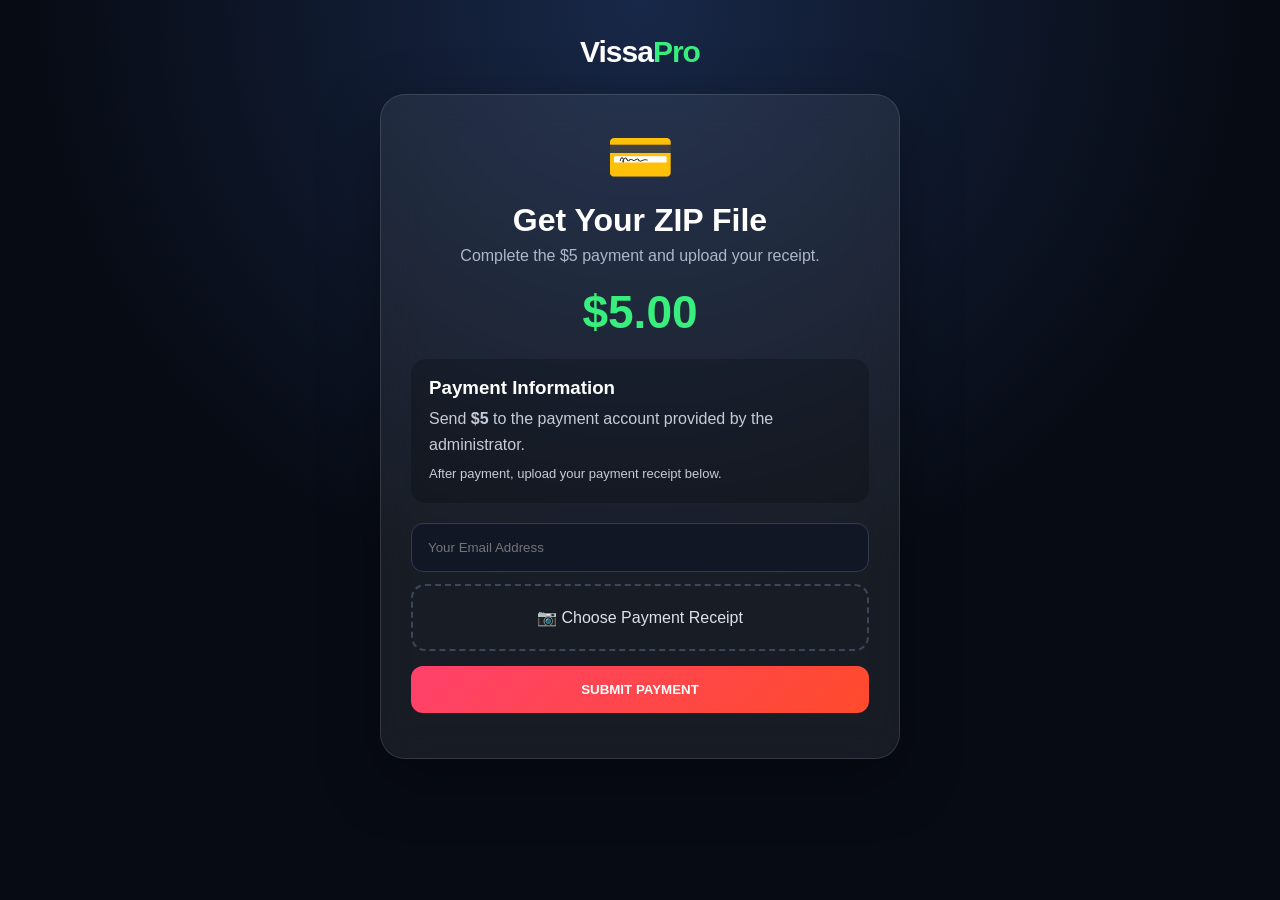
<file: index.html>
<!DOCTYPE html>
<html lang="en">
<head>
  <meta charset="UTF-8">
  <meta name="viewport" content="width=device-width, initial-scale=1.0">
  <title>VissaPro - Download Center</title>
  <link rel="stylesheet" href="style.css">
</head>

<body>

<div class="container">

  <div class="logo">Vissa<span>Pro</span></div>

  <div class="card">

    <div class="icon">💳</div>

    <h1>Get Your ZIP File</h1>

    <p class="subtitle">
      Complete the $5 payment and upload your receipt.
    </p>

    <div class="price">$5.00</div>

    <div class="payment-box">
      <h3>Payment Information</h3>

      <p>
        Send <b>$5</b> to the payment account provided by the administrator.
      </p>

      <p class="small">
        After payment, upload your payment receipt below.
      </p>
    </div>

    <form id="paymentForm">

      <input
        id="email"
        type="email"
        placeholder="Your Email Address"
        autocomplete="email"
        required
      >

      <label class="upload">

        <span id="fileText">
          📷 Choose Payment Receipt
        </span>

        <input
          id="receipt"
          type="file"
          accept="image/jpeg,image/png,image/webp,application/pdf"
          required
        >

      </label>

      <button
        type="submit"
        id="submitBtn"
      >
        SUBMIT PAYMENT
      </button>

    </form>

    <div id="message"></div>

  </div>


  <div
    class="status-card hidden"
    id="statusCard"
  >

    <div id="statusIcon">⏳</div>

    <h2 id="statusTitle">
      Payment Pending
    </h2>

    <p id="statusText">
      Your payment is being verified.
    </p>

    <a
      id="downloadBtn"
      class="download hidden"
      target="_blank"
      rel="noopener noreferrer"
    >
      📦 GET ZIP FILE
    </a>

  </div>

</div>


<script>

/* =========================================================
   VissaPro Worker API
   ========================================================= */

const API =
  "https://vissapro-payment.vissapro581.workers.dev";


/* =========================================================
   Elements
   ========================================================= */

const form =
  document.getElementById("paymentForm");

const emailInput =
  document.getElementById("email");

const receipt =
  document.getElementById("receipt");

const fileText =
  document.getElementById("fileText");

const message =
  document.getElementById("message");

const submitBtn =
  document.getElementById("submitBtn");


/* =========================================================
   Receipt File Selection
   ========================================================= */

receipt.addEventListener("change", () => {

  if (receipt.files && receipt.files.length > 0) {

    const file = receipt.files[0];

    const sizeMB =
      file.size / (1024 * 1024);

    fileText.textContent =
      "✅ " + file.name +
      " (" + sizeMB.toFixed(2) + " MB)";

  } else {

    fileText.textContent =
      "📷 Choose Payment Receipt";

  }

});


/* =========================================================
   Submit Payment
   ========================================================= */

form.addEventListener("submit", async (e) => {

  e.preventDefault();


  const email =
    emailInput.value.trim();

  const file =
    receipt.files[0];


  /* Email validation */

  if (!email) {

    message.className = "error";
    message.textContent =
      "❌ Please enter your email address.";

    return;

  }


  /* File validation */

  if (!file) {

    message.className = "error";
    message.textContent =
      "❌ Please select your payment receipt.";

    return;

  }


  /* Allowed file types */

  const allowedTypes = [
    "image/jpeg",
    "image/png",
    "image/webp",
    "application/pdf"
  ];


  if (!allowedTypes.includes(file.type)) {

    message.className = "error";

    message.textContent =
      "❌ Please upload JPG, PNG, WEBP or PDF.";

    return;

  }


  /* Maximum 10MB */

  const maxSize =
    10 * 1024 * 1024;


  if (file.size > maxSize) {

    message.className = "error";

    message.textContent =
      "❌ Receipt must be smaller than 10MB.";

    return;

  }


  /* Button loading state */

  submitBtn.disabled = true;

  submitBtn.textContent =
    "UPLOADING...";

  message.className = "";

  message.textContent =
    "Uploading payment receipt...";


  try {

    /* FormData */

    const fd =
      new FormData();

    fd.append(
      "email",
      email
    );

    fd.append(
      "receipt",
      file
    );


    /* Send to Worker */

    const response =
      await fetch(
        API + "/api/payment",
        {
          method: "POST",
          body: fd
        }
      );


    /* Read response safely */

    let data;

    try {

      data =
        await response.json();

    } catch {

      throw new Error(
        "Server returned an invalid response."
      );

    }


    /* Server error */

    if (!response.ok) {

      throw new Error(
        data.error ||
        "Payment submission failed."
      );

    }


    /* Success */

    message.className =
      "success";

    message.textContent =
      "✅ Payment submitted successfully!";


    /* Reset form */

    form.reset();

    fileText.textContent =
      "📷 Choose Payment Receipt";


    /* Show status */

    await loadStatus(email);


  } catch (err) {

    console.error(
      "Payment Error:",
      err
    );


    message.className =
      "error";

    message.textContent =
      "❌ " + (
        err.message ||
        "Something went wrong."
      );

  }


  /* Restore button */

  submitBtn.disabled = false;

  submitBtn.textContent =
    "SUBMIT PAYMENT";

});


/* =========================================================
   Load Payment Status
   ========================================================= */

async function loadStatus(email) {

  const card =
    document.getElementById(
      "statusCard"
    );


  try {

    const response =
      await fetch(
        API +
        "/api/status?email=" +
        encodeURIComponent(email)
      );


    let data;

    try {

      data =
        await response.json();

    } catch {

      console.error(
        "Invalid status response"
      );

      return;

    }


    if (
      !response.ok ||
      !data.status
    ) {

      return;

    }


    /* Show status card */

    card.classList.remove(
      "hidden"
    );


    const icon =
      document.getElementById(
        "statusIcon"
      );

    const title =
      document.getElementById(
        "statusTitle"
      );

    const text =
      document.getElementById(
        "statusText"
      );

    const download =
      document.getElementById(
        "downloadBtn"
      );


    /* =====================================================
       PENDING
       ===================================================== */

    if (
      data.status === "pending"
    ) {

      icon.textContent =
        "⏳";

      title.textContent =
        "Payment Pending";

      text.textContent =
        "We're checking your payment. Please wait.";

      download.classList.add(
        "hidden"
      );

      download.removeAttribute(
        "href"
      );

    }


    /* =====================================================
       APPROVED
       ===================================================== */

    else if (
      data.status === "approved"
    ) {

      icon.textContent =
        "✅";

      title.textContent =
        "Payment Approved";

      text.textContent =
        "Your payment has been verified successfully.";

      if (data.zip_url) {

        download.href =
          data.zip_url;

        download.classList.remove(
          "hidden"
        );

      }

    }


    /* =====================================================
       REJECTED
       ===================================================== */

    else if (
      data.status === "rejected"
    ) {

      icon.textContent =
        "❌";

      title.textContent =
        "Payment Rejected";

      text.textContent =
        data.reason ||
        "Your payment could not be verified.";

      download.classList.add(
        "hidden"
      );

      download.removeAttribute(
        "href"
      );

    }

  } catch (err) {

    console.error(
      "Status Error:",
      err
    );

  }

}


/* =========================================================
   Check Existing Payment Status
   ========================================================= */

emailInput.addEventListener(
  "blur",
  () => {

    const email =
      emailInput.value.trim();

    if (email) {

      loadStatus(email);

    }

  }
);


/* =========================================================
   Initial API Check
   ========================================================= */

async function checkAPI() {

  try {

    const response =
      await fetch(API);

    const text =
      await response.text();

    console.log(
      "VissaPro API:",
      text
    );

  } catch (err) {

    console.error(
      "API Connection Error:",
      err
    );

  }

}


checkAPI();

</script>

</body>
</html>
</file>
<file: style.css>
* {
  box-sizing: border-box;
  margin: 0;
  padding: 0;
}

body {
  font-family: Arial, sans-serif;
  background:
    radial-gradient(circle at top, #182848, #070b14 55%);
  color: white;
  min-height: 100vh;
}

.container {
  width: min(94%, 520px);
  margin: auto;
  padding: 35px 0;
}

.logo {
  text-align: center;
  font-size: 30px;
  font-weight: 900;
  letter-spacing: -1px;
  margin-bottom: 25px;
}

.logo span {
  color: #38ef7d;
}

.card,
.status-card,
.payment,
.stat {
  background: rgba(255,255,255,.07);
  border: 1px solid rgba(255,255,255,.12);
  backdrop-filter: blur(20px);
  box-shadow: 0 20px 60px rgba(0,0,0,.35);
}

.card {
  border-radius: 25px;
  padding: 30px;
  text-align: center;
}

.icon {
  font-size: 55px;
}

h1 {
  margin: 12px 0 8px;
}

.subtitle {
  color: #aeb8c9;
}

.price {
  font-size: 46px;
  font-weight: 900;
  margin: 20px;
  color: #38ef7d;
}

.payment-box {
  text-align: left;
  background: rgba(0,0,0,.2);
  padding: 18px;
  border-radius: 15px;
  margin-bottom: 20px;
}

.payment-box p {
  color: #c5ccd8;
  line-height: 1.6;
  margin-top: 7px;
}

.small {
  font-size: 13px;
}

input[type="email"] {
  width: 100%;
  padding: 16px;
  border: 1px solid #333b4d;
  background: #111725;
  color: white;
  border-radius: 12px;
  margin-bottom: 12px;
  outline: none;
}

.upload {
  display: block;
  border: 2px dashed #3b465b;
  border-radius: 14px;
  padding: 22px;
  cursor: pointer;
  margin-bottom: 15px;
  color: #dbe2ee;
}

.upload input {
  display: none;
}

button,
.download {
  border: 0;
  width: 100%;
  padding: 16px;
  border-radius: 12px;
  font-weight: 900;
  cursor: pointer;
  text-decoration: none;
  display: inline-block;
  text-align: center;
}

#submitBtn {
  background: linear-gradient(135deg,#ff416c,#ff4b2b);
  color: white;
}

#submitBtn:disabled {
  opacity: .6;
}

#message {
  margin-top: 15px;
}

.success {
  color: #38ef7d;
}

.error {
  color: #ff687c;
}

.status-card {
  margin-top: 20px;
  border-radius: 22px;
  padding: 25px;
  text-align: center;
}

.status-card #statusIcon {
  font-size: 45px;
}

.status-card h2 {
  margin: 10px 0;
}

.status-card p {
  color: #b8c1d0;
}

.download {
  margin-top: 20px;
  background: linear-gradient(135deg,#11998e,#38ef7d);
  color: #04130c;
}

.hidden {
  display: none !important;
}

/* ADMIN */

.admin-container {
  width: min(95%, 1000px);
  margin: auto;
  padding: 30px 0;
}

.admin-header {
  display: flex;
  justify-content: space-between;
  align-items: center;
  margin-bottom: 25px;
}

.admin-header .logo {
  text-align: left;
  margin: 0;
}

.admin-header p {
  color: #9faabc;
}

.refresh {
  width: auto;
  background: #202a3c;
  color: white;
}

.stats {
  display: grid;
  grid-template-columns: repeat(3,1fr);
  gap: 15px;
  margin-bottom: 25px;
}

.stat {
  border-radius: 18px;
  padding: 20px;
  text-align: center;
}

.stat span {
  display: block;
  font-size: 28px;
}

.stat b {
  display: block;
  font-size: 30px;
  margin: 7px;
}

.stat small {
  color: #9da8ba;
}

.payment {
  border-radius: 18px;
  padding: 20px;
  margin-bottom: 15px;
  display: flex;
  justify-content: space-between;
  gap: 20px;
}

.payment-info h3 {
  margin-bottom: 8px;
}

.payment-info p {
  color: #aeb8c9;
  margin: 5px 0;
}

.badge {
  display: inline-block;
  padding: 5px 10px;
  border-radius: 20px;
  font-size: 11px;
  font-weight: bold;
  margin-top: 5px;
}

.badge.pending {
  background: #66500a;
  color: #ffd84d;
}

.badge.approved {
  background: #0b542f;
  color: #48f59a;
}

.badge.rejected {
  background: #5d1824;
  color: #ff7184;
}

.payment-actions {
  width: 180px;
  display: flex;
  flex-direction: column;
  gap: 8px;
}

.payment-actions button,
.receipt-btn {
  width: 100%;
  padding: 11px;
  border-radius: 9px;
  font-size: 12px;
}

.receipt-btn {
  background: #283348;
  color: white;
}

.approve {
  background: #19c968;
  color: #03150b;
}

.reject {
  background: #e83e58;
  color: white;
}

.loading {
  text-align: center;
  padding: 50px;
  color: #aeb8c9;
}

@media(max-width:650px) {
  .stats {
    grid-template-columns: 1fr;
  }

  .payment {
    flex-direction: column;
  }

  .payment-actions {
    width: 100%;
  }

  .admin-header {
    align-items: flex-start;
  }
}
</file>
